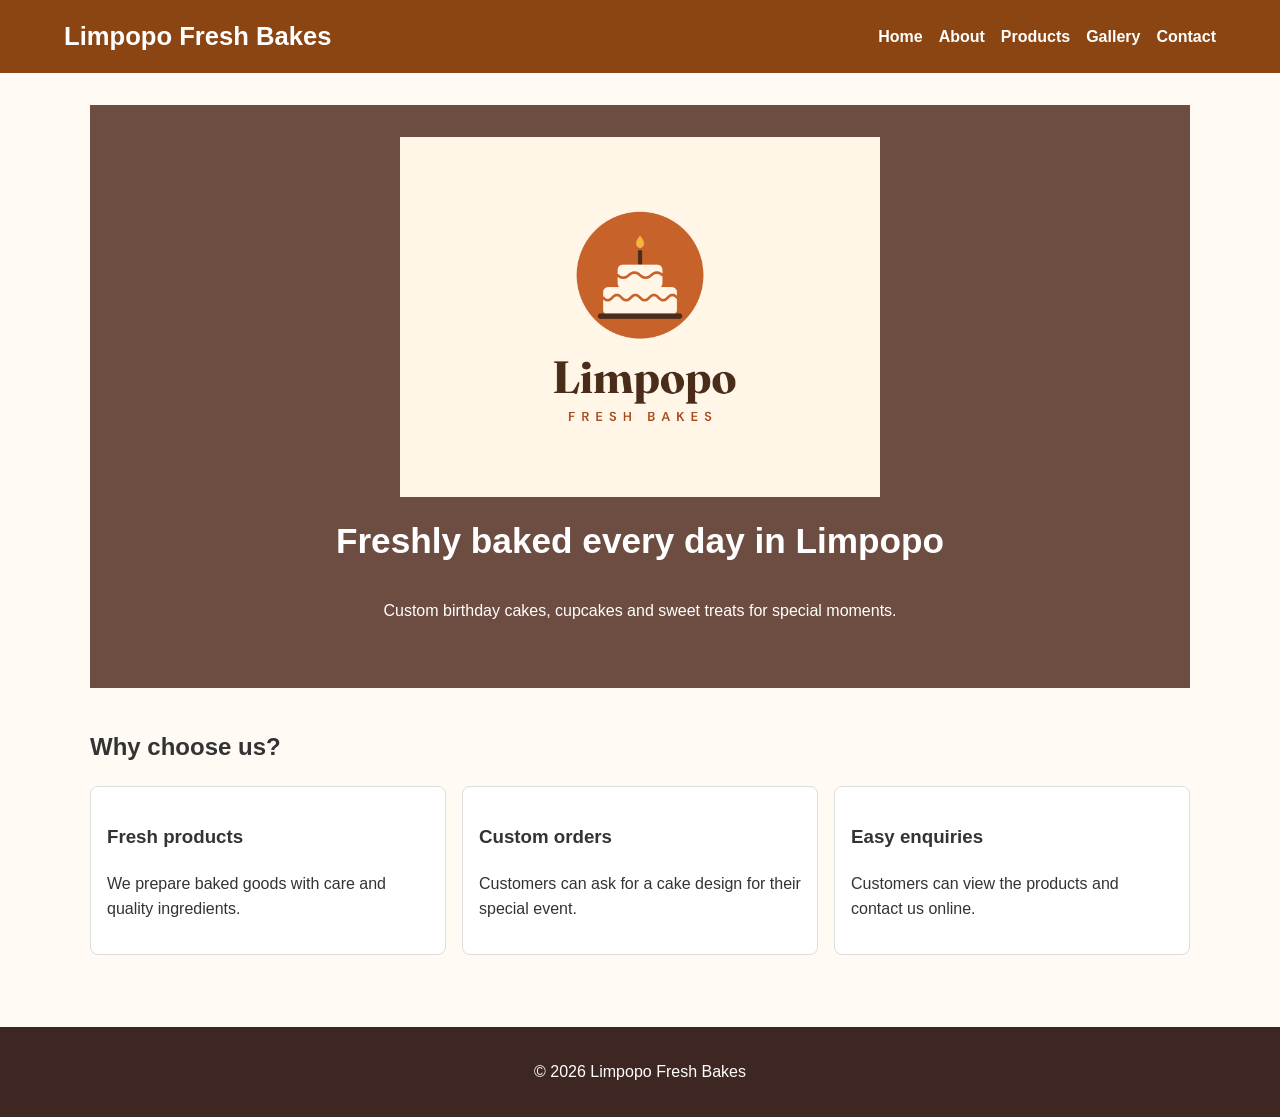
<file: index.html>
<!doctype html>
<html lang="en">
<head>
    <meta charset="UTF-8">
    <meta name="viewport" content="width=device-width, initial-scale=1">
    <meta name="description" content="Limpopo Fresh Bakes makes custom cakes and cupcakes in Limpopo.">
    <title>Home | Limpopo Fresh Bakes</title>
    <link rel="stylesheet" href="style.css">
</head>
<body>
    <header>
        <h1>Limpopo Fresh Bakes</h1>
        <button class="menu-toggle" type="button" aria-label="Open menu" aria-expanded="false">&#9776;</button>
        <nav id="main-nav">
            <a href="index.html">Home</a>
            <a href="about.html">About</a>
            <a href="products_services.html">Products</a>
            <a href="gallery.html">Gallery</a>
            <a href="contact.html">Contact</a>
        </nav>
    </header>

    <main>
        <section class="hero">
            <img class="hero-logo" src="images/limpopo-logo.png" alt="Limpopo Fresh Bakes logo">
            <h2>Freshly baked every day in Limpopo</h2>
            <p>Custom birthday cakes, cupcakes and sweet treats for special moments.</p>
        </section>

        <section>
            <h2>Why choose us?</h2>
            <div class="cards">
                <article><h3>Fresh products</h3><p>We prepare baked goods with care and quality ingredients.</p></article>
                <article><h3>Custom orders</h3><p>Customers can ask for a cake design for their special event.</p></article>
                <article><h3>Easy enquiries</h3><p>Customers can view the products and contact us online.</p></article>
            </div>
        </section>
    </main>

    <footer><p>&copy; <span id="current-year"></span> Limpopo Fresh Bakes</p></footer>
    <script src="script.js"></script>
</body>
</html>
</file>
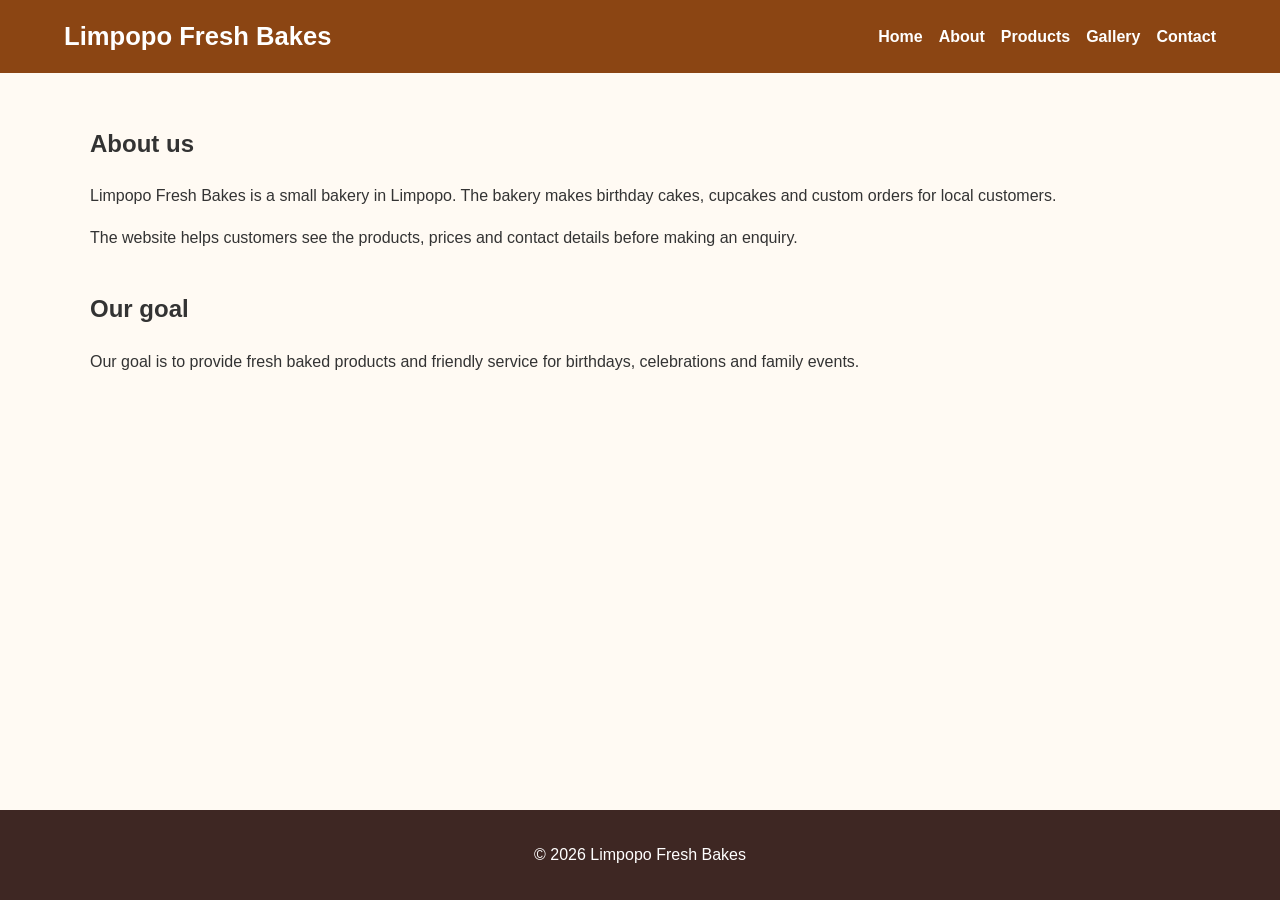
<file: about.html>
<!doctype html>
<html lang="en">
<head>
    <meta charset="UTF-8">
    <meta name="viewport" content="width=device-width, initial-scale=1">
    <meta name="description" content="Learn about Limpopo Fresh Bakes and its custom baking service.">
    <title>About Us | Limpopo Fresh Bakes</title>
    <link rel="stylesheet" href="style.css">
</head>
<body>
    <header><h1>Limpopo Fresh Bakes</h1><button class="menu-toggle" type="button" aria-label="Open menu" aria-expanded="false">&#9776;</button><nav id="main-nav"><a href="index.html">Home</a><a href="about.html">About</a><a href="products_services.html">Products</a><a href="gallery.html">Gallery</a><a href="contact.html">Contact</a></nav></header>
    <main>
        <section><h2>About us</h2><p>Limpopo Fresh Bakes is a small bakery in Limpopo. The bakery makes birthday cakes, cupcakes and custom orders for local customers.</p><p>The website helps customers see the products, prices and contact details before making an enquiry.</p></section>
        <section><h2>Our goal</h2><p>Our goal is to provide fresh baked products and friendly service for birthdays, celebrations and family events.</p></section>
    </main>
    <footer><p>&copy; <span id="current-year"></span> Limpopo Fresh Bakes</p></footer><script src="script.js"></script>
</body>
</html>
</file>
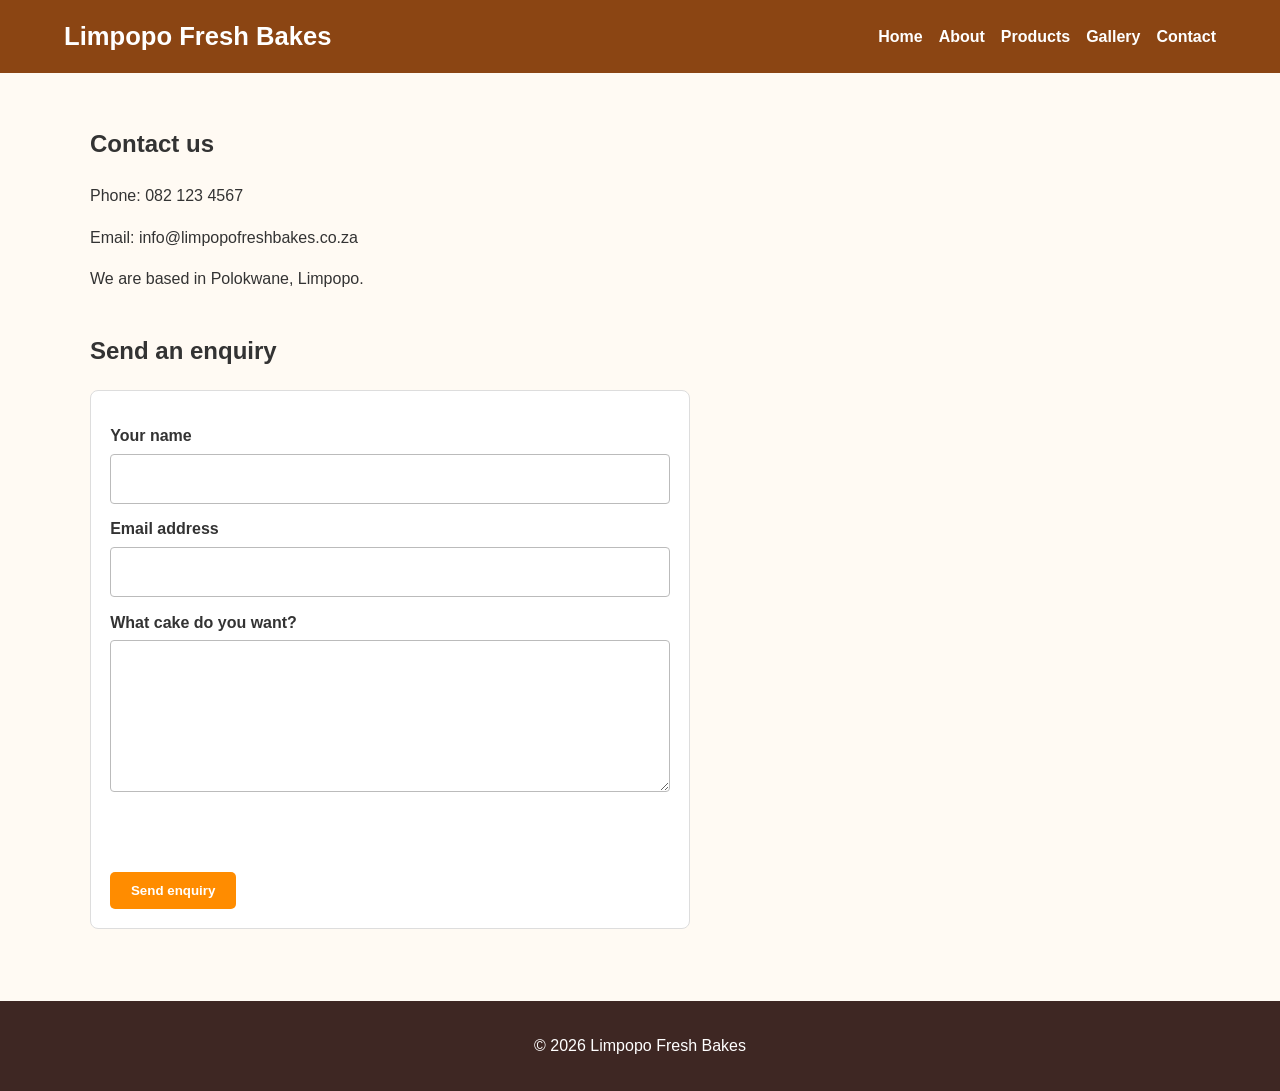
<file: contact.html>
<!doctype html>
<html lang="en">
<head>
    <meta charset="UTF-8">
    <meta name="viewport" content="width=device-width, initial-scale=1">
    <meta name="description" content="Contact Limpopo Fresh Bakes for cakes, cupcakes and custom orders.">
    <title>Contact | Limpopo Fresh Bakes</title>
    <link rel="stylesheet" href="style.css">
</head>
<body>
    <header><h1>Limpopo Fresh Bakes</h1><button class="menu-toggle" type="button" aria-label="Open menu" aria-expanded="false">&#9776;</button><nav id="main-nav"><a href="index.html">Home</a><a href="about.html">About</a><a href="products_services.html">Products</a><a href="gallery.html">Gallery</a><a href="contact.html">Contact</a></nav></header>
    <main>
        <section><h2>Contact us</h2><p>Phone: 082 123 4567</p><p>Email: info@limpopofreshbakes.co.za</p><p>We are based in Polokwane, Limpopo.</p></section>
        <section><h2>Send an enquiry</h2><form id="contact-form"><label for="name">Your name</label><input id="name" type="text" required><label for="email">Email address</label><input id="email" type="email" required><label for="message">What cake do you want?</label><textarea id="message" rows="5" required></textarea><p id="form-error" class="form-message"></p><button type="submit">Send enquiry</button></form></section>
    </main>
    <footer><p>&copy; <span id="current-year"></span> Limpopo Fresh Bakes</p></footer><script src="script.js"></script>
</body>
</html>
</file>
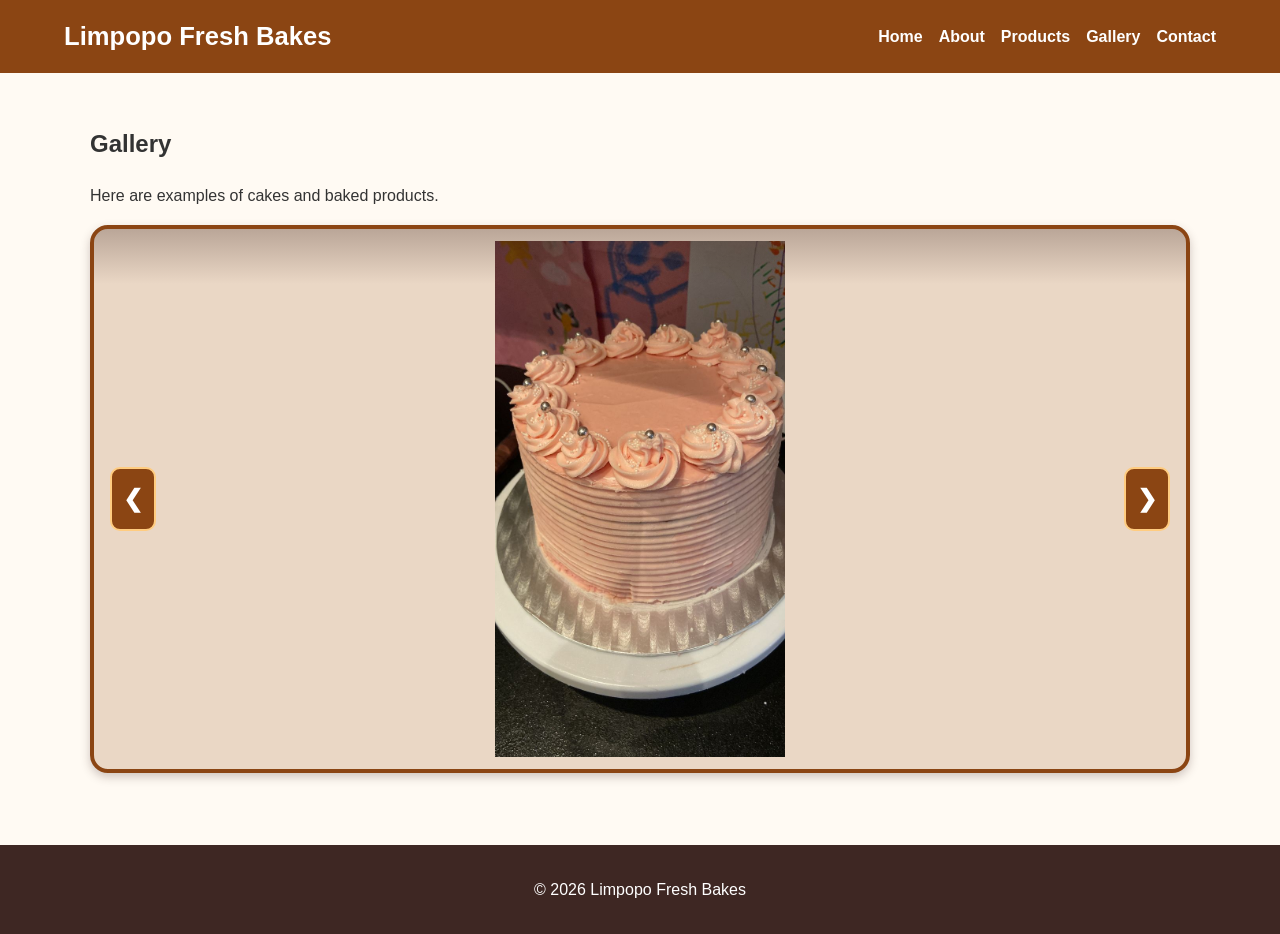
<file: gallery.html>
<!doctype html>
<html lang="en">
<head>
    <meta charset="UTF-8">
    <meta name="viewport" content="width=device-width, initial-scale=1">
    <meta name="description" content="View cake and cupcake photos from Limpopo Fresh Bakes.">
    <title>Gallery | Limpopo Fresh Bakes</title>
    <link rel="stylesheet" href="style.css">
</head>
<body>
    <header><h1>Limpopo Fresh Bakes</h1><button class="menu-toggle" type="button" aria-label="Open menu" aria-expanded="false">&#9776;</button><nav id="main-nav"><a href="index.html">Home</a><a href="about.html">About</a><a href="products_services.html">Products</a><a href="gallery.html">Gallery</a><a href="contact.html">Contact</a></nav></header>
    <main>
        <section>
            <h2>Gallery</h2>
            <p>Here are examples of cakes and baked products.</p>
            <div class="gallery-slider" aria-label="Cake photo slideshow">
                <div class="slide active"><img src="images/cake-01.jpg" alt="Pink decorated birthday cake"></div>
                <div class="slide"><img src="images/cake-02.jpg" alt="Chocolate cake with strawberries"></div>
                <div class="slide"><img src="images/cake-03.jpg" alt="Vanilla loaf cake with slices"></div>
                <div class="slide"><img src="images/cake-04.jpg" alt="Cream cake with strawberries and chocolate"></div>
                <div class="slide"><img src="images/cake-05.jpg" alt="Plain sponge cakes"></div>
                <div class="slide"><img src="images/cake-06.jpg" alt="Chocolate and vanilla decorated cake"></div>
                <div class="slide"><img src="images/cake-07.jpg" alt="Chocolate cake slices"></div>
                <div class="slide"><img src="images/cake-08.jpg" alt="Fruit cake"></div>
                <div class="slide"><img src="images/cake-09.jpg" alt="Caramel pecan cake slice"></div>
                <div class="slide"><img src="images/cake-10.jpg" alt="Lemon bundt cake"></div>
                <div class="slide"><img src="images/cake-11.jpg" alt="Vanilla, chocolate and red velvet cake layers"></div>
                <div class="slide"><img src="images/cake-12.jpg" alt="Slice of white layered cake"></div>
                <div class="slide"><img src="images/cake-13.jpg" alt="Chocolate chip cake"></div>
                <div class="slide"><img src="images/cake-14.jpg" alt="Cupcakes baking in an oven"></div>
                <div class="slide"><img src="images/cake-15.jpg" alt="Vanilla sponge cake"></div>
                <div class="slide"><img src="images/cake-16.jpg" alt="Fruit cake with dried fruit"></div>
                <div class="slide"><img src="images/cake-17.jpg" alt="Half chocolate and half vanilla cake"></div>
                <div class="slide"><img src="images/cake-18.jpg" alt="Plain round sponge cake"></div>
                <div class="slide"><img src="images/cake-19.jpg" alt="Chocolate cake slices with cherries"></div>
                <div class="slide"><img src="images/cake-20.jpg" alt="Chocolate cake with colourful sprinkles"></div>
                <div class="slide"><img src="images/cake-21.jpg" alt="Sliced vanilla loaf cake"></div>
                <div class="slide"><img src="images/cake-22.jpg" alt="Birthday cake with blue icing"></div>
                <div class="slide"><img src="images/cake-23.jpg" alt="Three-tier heart cake"></div>
                <div class="slide"><img src="images/cake-24.jpg" alt="Plain sponge cake slices"></div>
                <div class="slide"><img src="images/cake-25.jpg" alt="Dark chocolate cake slice"></div>
                <div class="slide"><img src="images/cake-26.jpg" alt="Dark chocolate cake with icing"></div>
                <button class="slide-button previous" type="button" aria-label="Previous cake photo">&#10094;</button>
                <button class="slide-button next" type="button" aria-label="Next cake photo">&#10095;</button>
            </div>
        </section>
    </main>
    <footer><p>&copy; <span id="current-year"></span> Limpopo Fresh Bakes</p></footer><script src="script.js"></script>
</body>
</html>
</file>
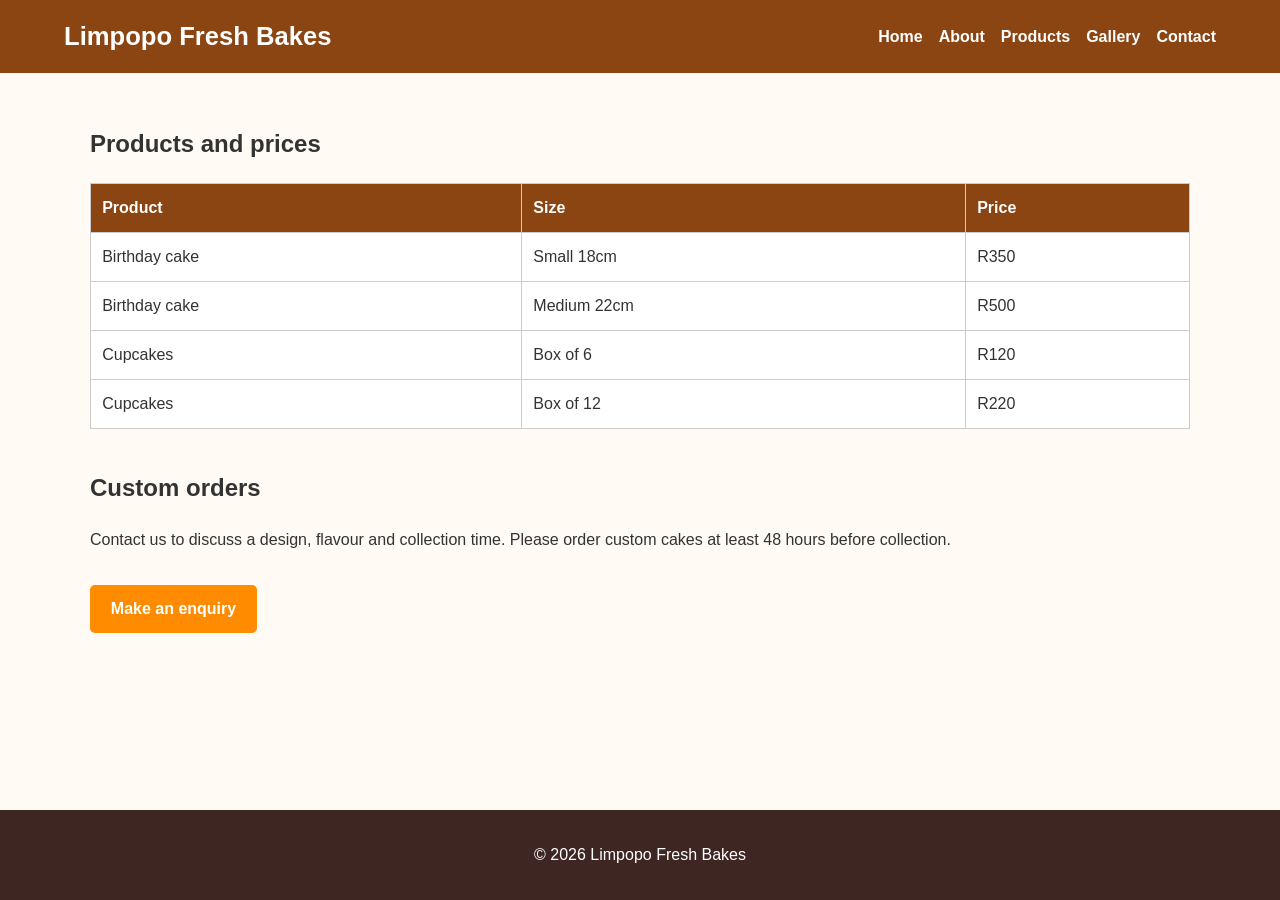
<file: products_services.html>
<!doctype html>
<html lang="en">
<head>
    <meta charset="UTF-8">
    <meta name="viewport" content="width=device-width, initial-scale=1">
    <meta name="description" content="See Limpopo Fresh Bakes products and prices for cakes and cupcakes.">
    <title>Products and Services | Limpopo Fresh Bakes</title>
    <link rel="stylesheet" href="style.css">
</head>
<body>
    <header><h1>Limpopo Fresh Bakes</h1><button class="menu-toggle" type="button" aria-label="Open menu" aria-expanded="false">&#9776;</button><nav id="main-nav"><a href="index.html">Home</a><a href="about.html">About</a><a href="products_services.html">Products</a><a href="gallery.html">Gallery</a><a href="contact.html">Contact</a></nav></header>
    <main>
        <section><h2>Products and prices</h2><table><thead><tr><th>Product</th><th>Size</th><th>Price</th></tr></thead><tbody><tr><td>Birthday cake</td><td>Small 18cm</td><td>R350</td></tr><tr><td>Birthday cake</td><td>Medium 22cm</td><td>R500</td></tr><tr><td>Cupcakes</td><td>Box of 6</td><td>R120</td></tr><tr><td>Cupcakes</td><td>Box of 12</td><td>R220</td></tr></tbody></table></section>
        <section><h2>Custom orders</h2><p>Contact us to discuss a design, flavour and collection time. Please order custom cakes at least 48 hours before collection.</p><a class="button" href="contact.html">Make an enquiry</a></section>
    </main>
    <footer><p>&copy; <span id="current-year"></span> Limpopo Fresh Bakes</p></footer><script src="script.js"></script>
</body>
</html>
</file>
<file: style.css>
/* Simple external styles for Limpopo Fresh Bakes. */
* { box-sizing: border-box; }
body { min-height: 100vh; margin: 0; display: flex; flex-direction: column; font-family: Arial, sans-serif; line-height: 1.6; color: #333; background: #fffaf3; }
header { background: #8b4513; color: white; padding: 1rem 5%; display: flex; justify-content: space-between; align-items: center; flex-wrap: wrap; }
header h1 { margin: 0; font-size: 1.6rem; }
nav { display: flex; flex-wrap: wrap; gap: 1rem; }
nav a { color: white; text-decoration: none; font-weight: bold; display: inline-block; transition: transform .35s ease, color .25s ease, text-shadow .35s ease; }
nav a:hover, nav a:focus { color: #ffcc80; text-decoration: underline; transform: translateY(-3px) scale(1.05); text-shadow: 0 5px 10px rgba(0, 0, 0, .25); }
.menu-toggle { display: none; }
main { flex: 1; width: 90%; max-width: 1100px; margin: auto; padding: 2rem 0; }
section { margin-bottom: 2.5rem; }
.hero { background: #6d4c41; color: white; text-align: center; padding: 2rem 1rem 3rem; }
.hero-logo { width: 100%; max-width: 520px; height: 360px; object-fit: contain; display: block; margin: 0 auto 1rem; border-radius: 8px; }
.hero h2 { font-size: 2.2rem; margin-top: 0; }
.button, button { display: inline-block; margin-top: 1rem; padding: .7rem 1.3rem; background: #ff8c00; color: white; border: 0; border-radius: 5px; text-decoration: none; font-weight: bold; cursor: pointer; }
.button, button { transition: transform .35s ease, box-shadow .35s ease, background-color .2s ease; }
.button:hover, button:hover { background: #d96f00; transform: translateY(-3px) scale(1.04); box-shadow: 0 8px 16px rgba(62, 39, 35, .2); }
.cards { display: flex; flex-wrap: wrap; gap: 1rem; }
article { flex: 1 1 220px; background: white; border: 1px solid #ddd; border-radius: 8px; padding: 1rem; }
article { transition: transform .4s ease, box-shadow .4s ease; }
article:hover, article:focus-within { transform: translateY(-8px); box-shadow: 0 12px 22px rgba(62, 39, 35, .2); }
table { width: 100%; border-collapse: collapse; background: white; }
th, td { border: 1px solid #ccc; padding: .7rem; text-align: left; }
th { background: #8b4513; color: white; }
.gallery-slider { position: relative; width: 100%; min-height: 540px; background: #ead7c5; border-radius: 18px; overflow: hidden; border: 4px solid #8b4513; box-shadow: 0 4px 10px rgba(62, 39, 35, .25); }
.gallery-slider::before { content: ''; position: absolute; z-index: 1; top: 0; left: 0; right: 0; height: 55px; background: linear-gradient(rgba(62, 39, 35, .28), transparent); pointer-events: none; }
.slide { display: none; width: 100%; height: 540px; padding: .75rem; align-items: center; justify-content: center; overflow: hidden; }
.slide.active { display: flex; }
.slide img { width: 100%; height: 100%; object-fit: contain; display: block; border-radius: 24px; }
.slide img { transition: transform .5s ease, border-radius .5s ease; }
.slide img:hover { transform: scale(1.04) rotate(1deg); border-radius: 32px; }
.slide-button { position: absolute; z-index: 2; top: 50%; transform: translateY(-50%); width: 46px; height: 64px; margin: 0; padding: 0; border-radius: 10px; background: #8b4513; color: white; border: 2px solid #ffcc80; font-size: 1.5rem; }
.slide-button:hover, .slide-button:focus { background: #6d4c41; }
.slide-button:hover, .slide-button:focus { transform: translateY(-50%) scale(1.05); }
.slide-button.previous { left: 1rem; }
.slide-button.next { right: 1rem; }
form { max-width: 600px; background: white; border: 1px solid #ddd; border-radius: 8px; padding: 1.2rem; }
main p { border-radius: 6px; transition: transform .4s ease, box-shadow .4s ease; }
main p:hover { transform: translateY(-5px); box-shadow: 0 8px 18px rgba(62, 39, 35, .14); }
label { display: block; margin-top: .8rem; font-weight: bold; }
input, textarea { width: 100%; padding: .7rem; margin-top: .3rem; border: 1px solid #bbb; border-radius: 4px; font: inherit; }
.form-message { min-height: 1.5rem; font-weight: bold; }
footer { background: #3e2723; color: white; text-align: center; padding: 1rem; }
@media (max-width: 900px) {
    header { display: flex; align-items: center; justify-content: space-between; }
    .menu-toggle { display: block; margin: 0; padding: .35rem .7rem; background: transparent; color: white; font-size: 1.7rem; line-height: 1; }
    .menu-toggle:hover, .menu-toggle:focus { background: #6d4c41; transform: none; box-shadow: none; }
    nav { display: none; width: 100%; flex-direction: column; gap: .5rem; margin-top: .8rem; }
    nav.is-open { display: flex; }
    nav a { padding: .4rem; }
    .hero h2 { font-size: 1.7rem; }
    .hero-logo { height: 250px; }
    .gallery-slider, .slide { min-height: 360px; height: 360px; }
    table { font-size: .9rem; }
}
</file>
